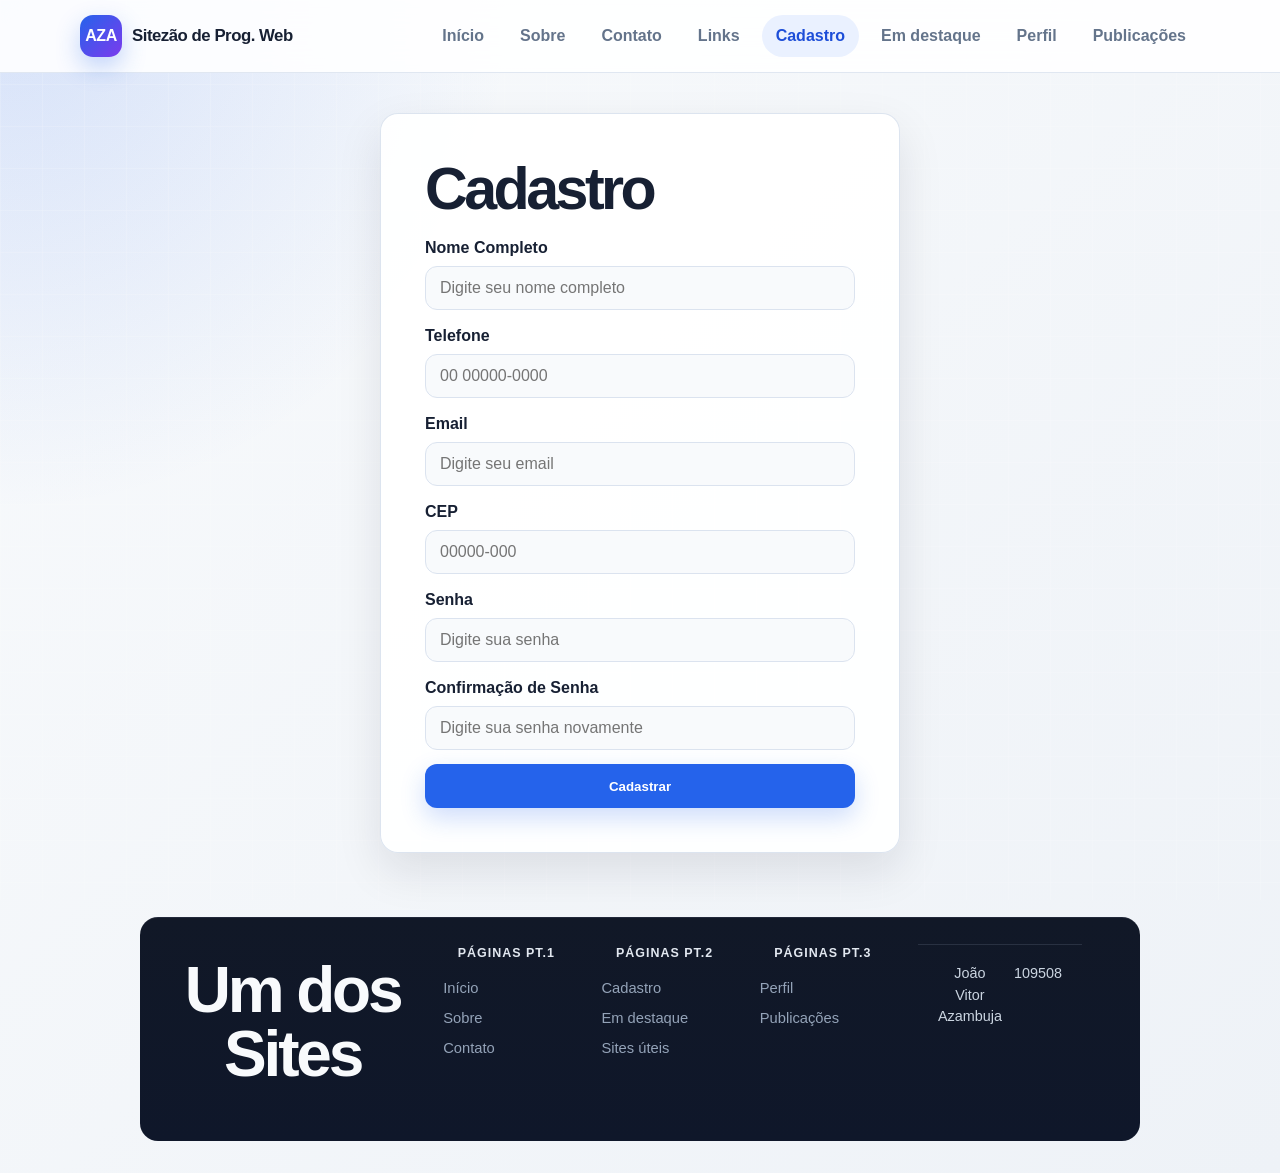
<file: Web/cadastro.html>
<!DOCTYPE html>
<html lang="pt-BR">
<head>
  <meta charset="utf-8" />
  <meta name="viewport" content="width=device-width, initial-scale=1.0" />
  <meta name="description" content="Página de cadastro" />
  <meta name="keywords" content="cadastro, formulário, validação" />
  <title>Cadastro - João Vitor Azambuja</title>
  <link href="style.css" rel="stylesheet" />
  <script src="scripts.js" defer></script>
</head>
<body>
  <div id="header-container"></div>

  <main class="page-card form-page compact-card">
    <h1>Cadastro</h1>

    <form onsubmit="enviarForm(event)">
      <div>
        <label for="name">Nome Completo</label>
        <input type="text" id="name" name="name" placeholder="Digite seu nome completo" />
      </div>

      <div>
        <label for="phone">Telefone</label>
        <input type="text" id="phone" name="phone" placeholder="00 00000-0000" />
      </div>

      <div>
        <label for="email">Email</label>
        <input type="text" id="email" name="email" placeholder="Digite seu email" />
      </div>

      <div>
        <label for="cep">CEP</label>
        <input type="text" id="cep" name="cep" placeholder="00000-000" />
      </div>

      <div>
        <label for="senha">Senha</label>
        <input type="password" id="senha" name="senha" placeholder="Digite sua senha" />
      </div>

      <div>
        <label for="senhaAlt">Confirmação de Senha</label>
        <input type="password" id="senhaAlt" name="senhaAlt" placeholder="Digite sua senha novamente" />
      </div>

      <button type="submit">Cadastrar</button>
    </form>

    <div class="erro" id="mensagemErro"></div>
    <div class="sucesso" id="mensagemSucesso"></div>

  </main>

  <div id="footer-container"></div>

</body>
</html>
</file>
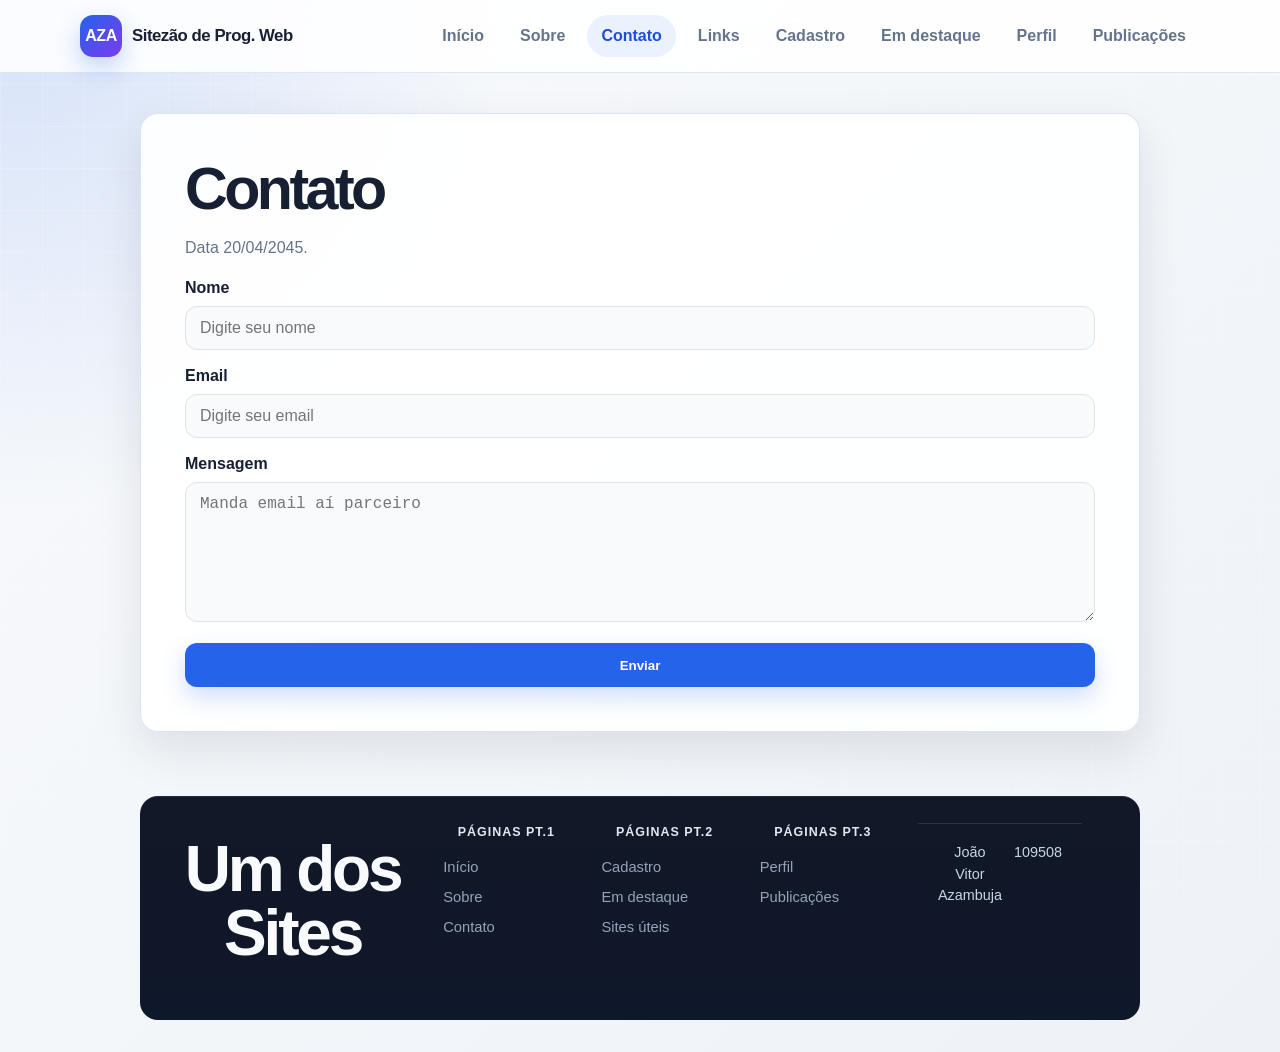
<file: Web/contato.html>
<!DOCTYPE html>
<html lang="pt-BR">
<head>
  <meta charset="utf-8" />
  <meta name="viewport" content="width=device-width, initial-scale=1.0" />
  <meta name="description" content="Página de contato" />
  <meta name="keywords" content="contato, formulário, mensagem" />
  <title>Contato - João Vitor Azambuja</title>
  <link href="style.css" rel="stylesheet" />
  <script src="scripts.js" defer></script>
</head>
<body>
  <div id="header-container"></div>

  <main class="page-card form-page">
    <h1>Contato</h1>
    <p>Data <time datetime="2045-04-20">20/04/2045</time>.</p>

    <form action="#" method="POST">
      <div>
        <label for="name">Nome</label>
        <input type="text" id="name" name="name" placeholder="Digite seu nome" />
      </div>

      <div>
        <label for="email">Email</label>
        <input type="email" id="email" name="email" placeholder="Digite seu email" />
      </div>

      <div>
        <label for="mensagem">Mensagem</label>
        <textarea id="mensagem" name="mensagem" placeholder="Manda email aí parceiro"></textarea>
      </div>

      <button type="submit">Enviar</button>
    </form>

  </main>

  <div id="footer-container"></div>

</body>
</html>
</file>
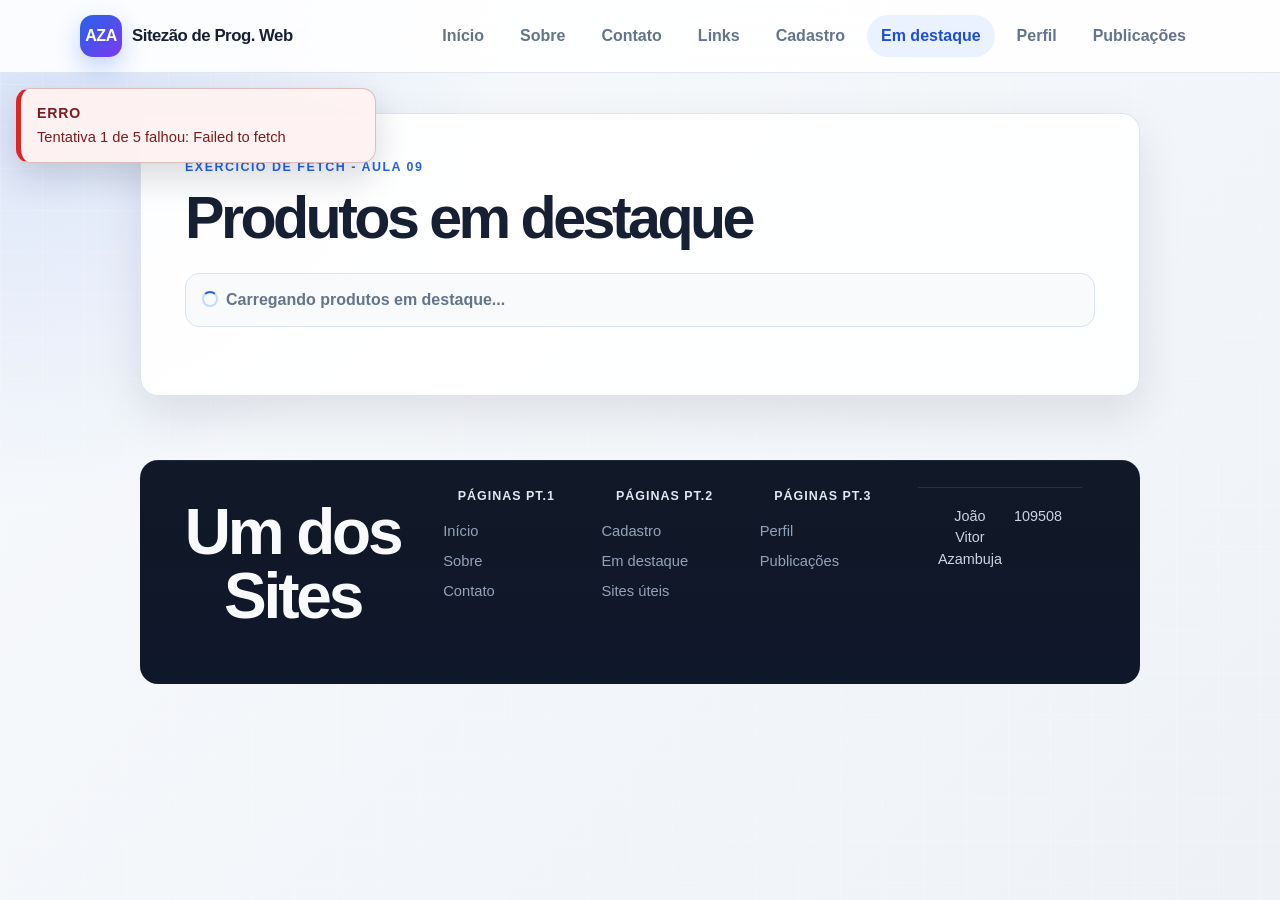
<file: Web/destaque.html>
<!DOCTYPE html>
<html lang="pt-BR">
<head>
  <meta charset="utf-8" />
  <meta name="viewport" content="width=device-width, initial-scale=1.0" />
  <meta name="description" content="Produtos em destaque carregados via API com cache local e tratamento de erros." />
  <meta name="keywords" content="html, css, javascript, fetch, api, produtos" />
  <title>Em destaque - João Vitor Azambuja</title>
  <link href="style.css" rel="stylesheet" />
  <script src="scripts.js" defer></script>
</head>
<body>
  <div id="header-container"></div>

  <main class="page-card featured-page">
    <section class="page-intro">
      <p class="eyebrow">Exercício de Fetch - Aula 09</p>
      <h1>Produtos em destaque</h1>

    </section>

    <section class="status-panel" aria-live="polite">
      <div id="featuredLoading" class="loading-box">Carregando produtos em destaque...</div>
      <div id="featuredError" class="erro"></div>
      <div id="featuredEmpty" class="empty-box">Nenhum produto em destaque encontrado.</div>
    </section>

    <section id="featuredProducts" class="products-grid" aria-label="Lista de produtos em destaque"></section>

  </main>

  <div id="footer-container"></div>

</body>
</html>
</file>
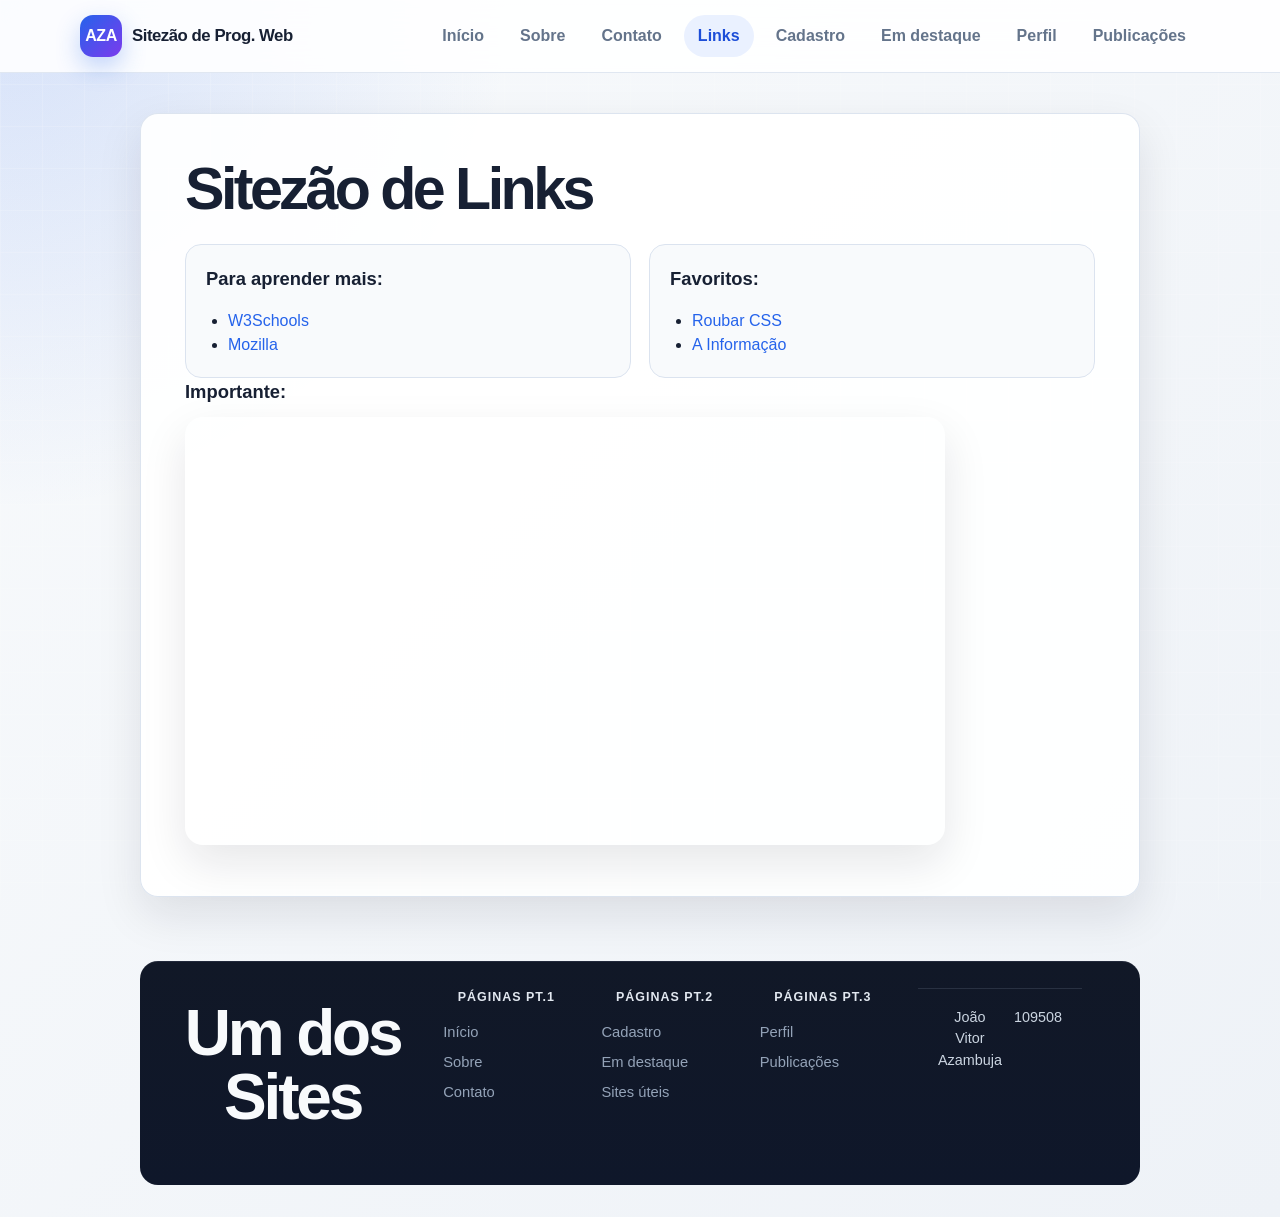
<file: Web/links.html>
<!DOCTYPE html>
<html lang="pt-BR">
<head>
  <meta charset="utf-8" />
  <meta name="viewport" content="width=device-width, initial-scale=1.0" />
  <meta name="description" content="Página de links úteis" />
  <meta name="keywords" content="links, favoritos, aprendizagem" />
  <title>Links - João Vitor Azambuja</title>
  <link href="style.css" rel="stylesheet" />
  <script src="scripts.js" defer></script>
</head>
<body>
  <div id="header-container"></div>

  <main class="page-card">
    <h1>Sitezão de Links</h1>

    <section class="grid-2">
      <div class="content-box">
        <h2>Para aprender mais:</h2>
        <ul>
          <li><a href="https://www.w3schools.com/" target="_blank" rel="noopener noreferrer">W3Schools</a></li>
          <li><a href="https://www.mozillafoundation.org/pt-BR/privacynotincluded/about/methodology/" target="_blank" rel="noopener noreferrer">Mozilla</a></li>
        </ul>
      </div>

      <div class="content-box">
        <h2>Favoritos:</h2>
        <ul>
          <li><a href="https://uiverse.io/" target="_blank" rel="noopener noreferrer">Roubar CSS</a></li>
          <li><a href="https://pt.wikipedia.org/wiki/Especial:Aleat%C3%B3ria" target="_blank" rel="noopener noreferrer">A Informação</a></li>
        </ul>
      </div>
    </section>

    <section>
      <h2>Importante:</h2>
      <iframe src="https://www.youtube.com/embed/dQw4w9WgXcQ" title="YouTube video player" allow="accelerometer; autoplay; clipboard-write; encrypted-media; gyroscope; picture-in-picture; web-share" referrerpolicy="strict-origin-when-cross-origin" allowfullscreen></iframe>
    </section>

  </main>

  <div id="footer-container"></div>

</body>
</html>
</file>
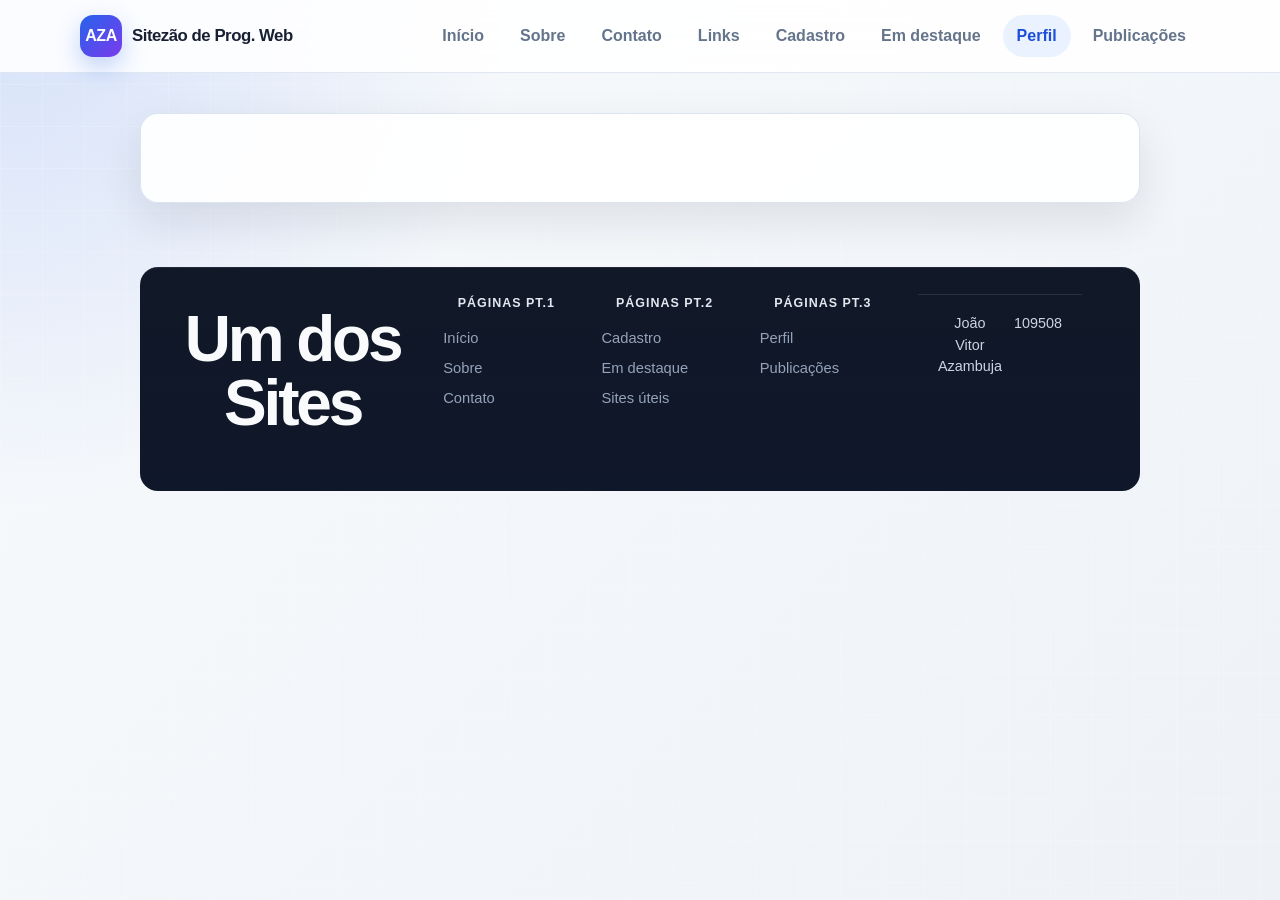
<file: Web/perfil.html>
<!DOCTYPE html>
<html lang="pt-BR">
<head>
  <meta charset="utf-8" />
  <meta name="viewport" content="width=device-width, initial-scale=1.0" />
  <meta name="description" content="Perfil do Usuário" />
  <meta name="keywords" content="perfil, profile, user, usuario" />
  <title>Perfil</title>
  <link href="style.css" rel="stylesheet" />
  <script src="scripts.js" defer></script>
</head>
<body>
  <div id="header-container"></div>

  <main class="page-card hero"></main>

  <div id="footer-container"></div>

</body>
</html>
</file>
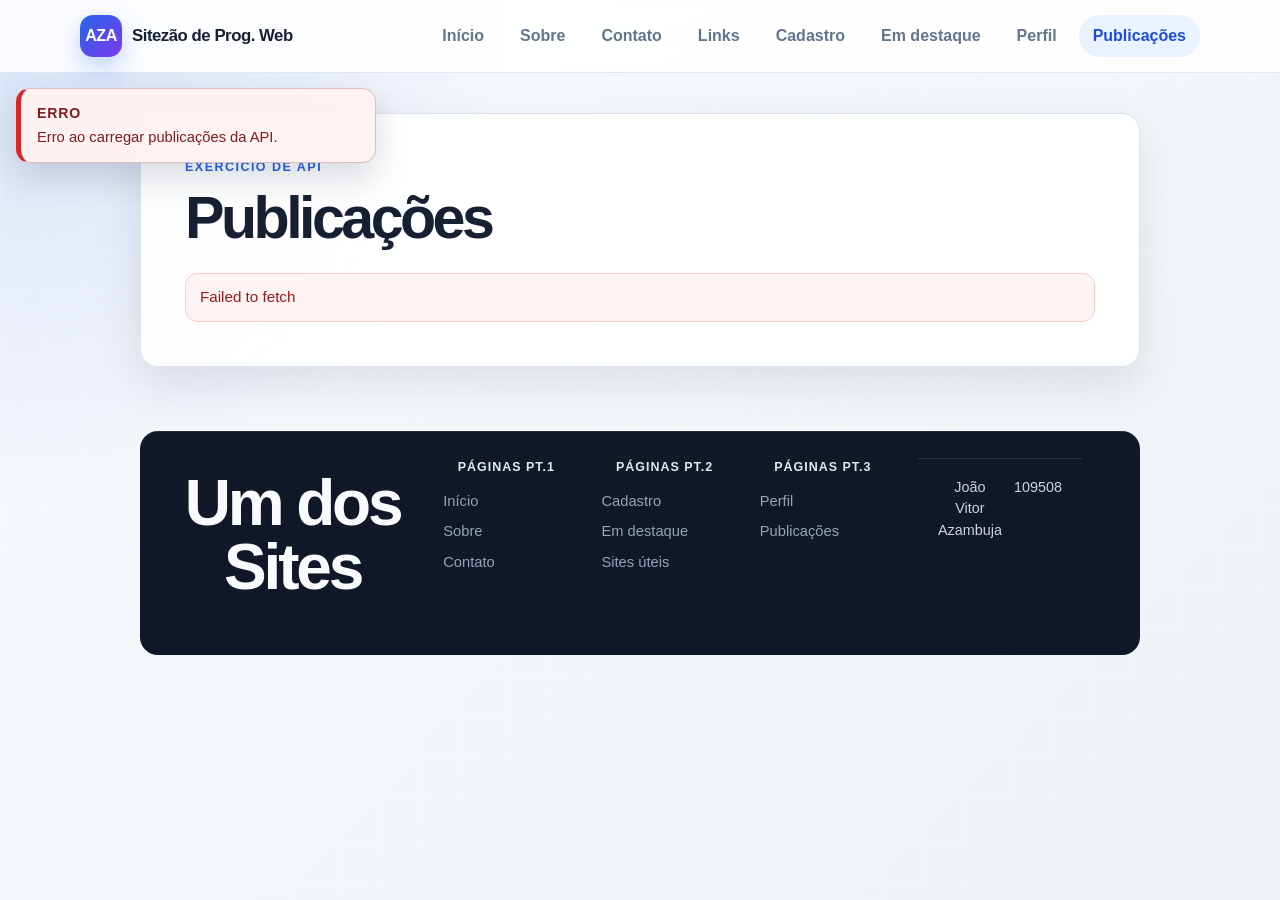
<file: Web/publi.html>
<!DOCTYPE html>
<html lang="pt-BR">

<head>
  <meta charset="utf-8" />
  <meta name="viewport" content="width=device-width, initial-scale=1.0" />
  <meta name="description" content="Publicações" />
  <meta name="keywords" content="publicacoes, posts" />
  <title>Publicações</title>
  <link href="style.css" rel="stylesheet" />
  <script src="scripts.js" defer></script>
</head>

<body>
  <div id="header-container"></div>

  <main class="page-card featured-page">
    <section class="page-intro">
      <p class="eyebrow">Exercício de API</p>
      <h1>Publicações</h1>

    </section>

    <section class="status-panel" aria-live="polite">
      <div id="postsLoading" class="loading-box">Carregando publicações...</div>
      <div id="postsError" class="erro"></div>
      <div id="postsEmpty" class="empty-box">Nenhuma publicação encontrada no momento.</div>

      <section id="postsList" class="posts-grid" aria-label="Lista de publicações"></section>

  </main>

  <div id="footer-container"></div>

</body>

</html>
</file>
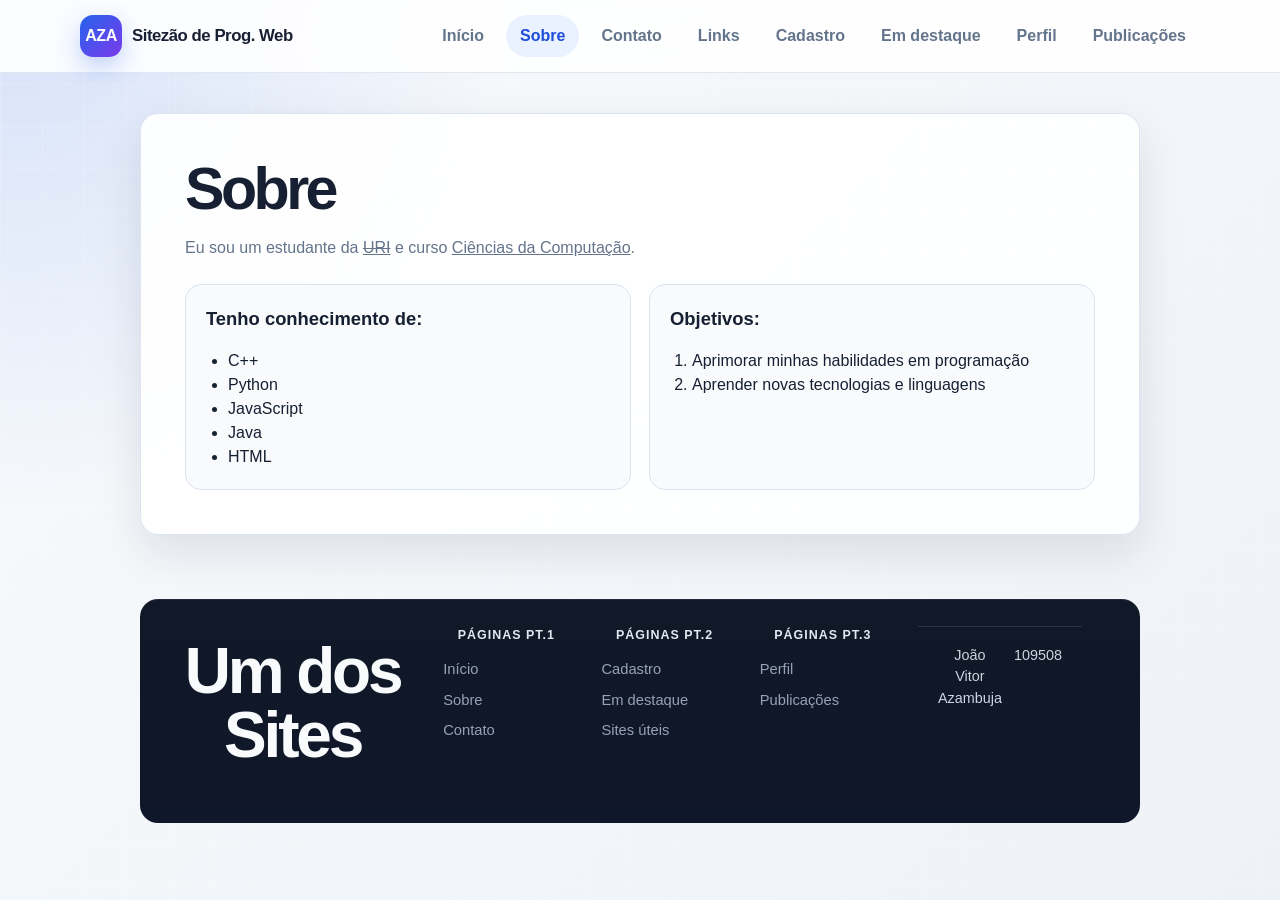
<file: Web/sobre.html>
<!DOCTYPE html>
<html lang="pt-BR">
<head>
  <meta charset="utf-8" />
  <meta name="viewport" content="width=device-width, initial-scale=1.0" />
  <meta name="description" content="Página sobre o estudante" />
  <meta name="keywords" content="sobre, estudante, computação" />
  <title>Sobre - João Vitor Azambuja</title>
  <link href="style.css" rel="stylesheet" />
  <script src="scripts.js" defer></script>
</head>
<body>
  <div id="header-container"></div>

  <main class="page-card">
    <h1>Sobre</h1>
    <p>Eu sou um estudante da <u><s>URI</s></u> e curso <u>Ciências da Computação</u>.</p>

    <section class="grid-2">
      <div class="content-box">
        <h2>Tenho conhecimento de:</h2>
        <ul>
          <li>C++</li>
          <li>Python</li>
          <li>JavaScript</li>
          <li>Java</li>
          <li>HTML</li>
        </ul>
      </div>

      <div class="content-box">
        <h2>Objetivos:</h2>
        <ol>
          <li>Aprimorar minhas habilidades em programação</li>
          <li>Aprender novas tecnologias e linguagens</li>
        </ol>
      </div>
    </section>

  </main>

  <div id="footer-container"></div>

</body>
</html>
</file>
<file: Web/style.css>
:root {
  --bg: #eef2f7;
  --surface: #ffffff;
  --surface-soft: #f8fafc;
  --text: #172033;
  --muted: #64748b;
  --primary: #2563eb;
  --primary-dark: #1d4ed8;
  --border: #dbe3ef;
  --shadow: 0 18px 45px rgba(15, 23, 42, 0.10);
  --radius: 18px;
}

* {
  box-sizing: border-box;
}

html {
  scroll-behavior: smooth;
}

body {
  margin: 0;
  min-height: 100vh;
  font-family: Arial, Helvetica, sans-serif;
  line-height: 1.5;
  color: var(--text);
  background:
    radial-gradient(circle at top left, rgba(37, 99, 235, 0.16), transparent 32rem),
    linear-gradient(135deg, #f8fafc 0%, var(--bg) 100%);
}

body::before {
  content: "";
  position: fixed;
  inset: 0;
  pointer-events: none;
  background-image: linear-gradient(rgba(255,255,255,0.45) 1px, transparent 1px), linear-gradient(90deg, rgba(255,255,255,0.45) 1px, transparent 1px);
  background-size: 42px 42px;
  opacity: 0.35;
}

a {
  color: var(--primary);
  text-decoration: none;
}

a:hover {
  text-decoration: underline;
}

img {
  max-width: 100%;
  height: auto;
  display: block;
  border-radius: var(--radius);
}

.site-header {
  position: sticky;
  top: 0;
  z-index: 10;
  border-bottom: 1px solid rgba(219, 227, 239, 0.85);
  background: rgba(255, 255, 255, 0.88);
  backdrop-filter: blur(16px);
}

.header-container {
  width: min(1120px, calc(100% - 32px));
  min-height: 72px;
  margin: 0 auto;
  display: flex;
  align-items: center;
  justify-content: space-between;
  gap: 24px;
}

.logo {
  display: inline-flex;
  align-items: center;
  gap: 10px;
  color: var(--text);
  font-weight: 800;
  letter-spacing: -0.03em;
}

.logo:hover {
  text-decoration: none;
}

.logo-icon {
  display: grid;
  place-items: center;
  width: 42px;
  height: 42px;
  color: #fff;
  background: linear-gradient(135deg, var(--primary), #7c3aed);
  border-radius: 13px;
  box-shadow: 0 10px 24px rgba(37, 99, 235, 0.28);
}

.logo-text {
  font-size: 1.05rem;
}

.site-nav ul {
  list-style: none;
  display: flex;
  align-items: center;
  gap: 8px;
  padding: 0;
  margin: 0;
}

.site-nav a {
  display: inline-flex;
  align-items: center;
  min-height: 42px;
  padding: 8px 14px;
  border-radius: 999px;
  color: var(--muted);
  font-weight: 700;
  transition: 0.2s ease;
}

.site-nav a:hover,
.site-nav a.active {
  color: var(--primary-dark);
  background: #eaf1ff;
  text-decoration: none;
}

.menu-toggle {
  display: none;
  width: 44px;
  height: 44px;
  border: 1px solid var(--border);
  border-radius: 12px;
  background: var(--surface);
  cursor: pointer;
}

.menu-toggle span {
  display: block;
  width: 20px;
  height: 2px;
  margin: 4px auto;
  background: var(--text);
  border-radius: 999px;
}

.page-card {
  position: relative;
  width: min(1000px, calc(100% - 32px));
  margin: 40px auto;
  padding: clamp(24px, 4vw, 44px);
  background: rgba(255, 255, 255, 0.92);
  border: 1px solid rgba(219, 227, 239, 0.95);
  border-radius: var(--radius);
  box-shadow: var(--shadow);
}

.compact-card {
  max-width: 520px;
}

.hero {
  display: grid;
  grid-template-columns: 1fr minmax(260px, 420px);
  align-items: center;
  gap: 32px;
}

.eyebrow {
  margin: 0 0 10px;
  color: var(--primary);
  font-weight: 800;
  text-transform: uppercase;
  letter-spacing: 0.12em;
  font-size: 0.78rem;
}

h1 {
  margin: 0 0 16px;
  font-size: clamp(2rem, 5vw, 3.7rem);
  line-height: 1.05;
  letter-spacing: -0.06em;
}

h2 {
  margin: 0 0 12px;
  font-size: 1.15rem;
}

p {
  color: var(--muted);
}

mark {
  padding: 2px 6px;
  border-radius: 8px;
  color: #854d0e;
  background: #fef3c7;
}

.button-link,
button {
  display: inline-flex;
  justify-content: center;
  align-items: center;
  min-height: 44px;
  padding: 12px 18px;
  border: 0;
  border-radius: 12px;
  color: #fff;
  background: var(--primary);
  font-weight: 800;
  cursor: pointer;
  box-shadow: 0 10px 24px rgba(37, 99, 235, 0.22);
}

.button-link:hover,
button:hover {
  background: var(--primary-dark);
  text-decoration: none;
}

button:disabled {
  cursor: wait;
  opacity: 0.75;
}

.grid-2 {
  display: grid;
  grid-template-columns: repeat(2, minmax(0, 1fr));
  gap: 18px;
  margin-top: 24px;
}

.content-box {
  padding: 20px;
  background: var(--surface-soft);
  border: 1px solid var(--border);
  border-radius: 16px;
}

.content-box ul,
.content-box ol {
  margin-bottom: 0;
  padding-left: 22px;
}

.form-page form {
  display: grid;
  gap: 14px;
}

label {
  display: block;
  margin-bottom: 6px;
  color: var(--text);
  font-weight: 700;
}

input,
textarea {
  width: 100%;
  padding: 12px 14px;
  border: 1px solid var(--border);
  border-radius: 12px;
  background: var(--surface-soft);
  color: var(--text);
  font-size: 1rem;
  outline: none;
}

input:focus,
textarea:focus {
  border-color: var(--primary);
  box-shadow: 0 0 0 4px rgba(37, 99, 235, 0.12);
}

textarea {
  min-height: 140px;
  resize: vertical;
}

.erro,
.sucesso {
  display: none;
  margin-top: 16px;
  padding: 12px 14px;
  border-radius: 12px;
  font-size: 0.95rem;
}

.erro {
  color: #991b1b;
  background: #fef2f2;
  border: 1px solid #fecaca;
}

.sucesso {
  color: #166534;
  background: #f0fdf4;
  border: 1px solid #bbf7d0;
}

iframe {
  width: 100%;
  max-width: 760px;
  aspect-ratio: 16 / 9;
  height: auto;
  border: 0;
  border-radius: var(--radius);
  box-shadow: var(--shadow);
}

footer {
  position: relative;
  width: min(1000px, calc(100% - 32px));
  margin: 0 auto 32px;
  padding: 18px;
  text-align: center;
  color: #fff;
  background: #172033;
  border-radius: var(--radius);
}

footer p {
  margin: 4px 0;
  color: #cbd5e1;
}

@media (max-width: 760px) {
  .header-container {
    width: min(100% - 24px, 1120px);
    min-height: 64px;
  }

  .menu-toggle {
    display: block;
  }

  .site-nav {
    position: absolute;
    left: 12px;
    right: 12px;
    top: 72px;
    display: none;
    padding: 12px;
    background: #fff;
    border: 1px solid var(--border);
    border-radius: 16px;
    box-shadow: var(--shadow);
  }

  .site-nav.open {
    display: block;
  }

  .site-nav ul {
    flex-direction: column;
    align-items: stretch;
  }

  .site-nav a {
    width: 100%;
  }

  .hero,
  .grid-2 {
    grid-template-columns: 1fr;
  }

  .page-card {
    margin: 24px auto;
  }
}

@media (max-width: 480px) {
  .logo-text {
    display: none;
  }

  .page-card {
    width: min(100% - 20px, 1000px);
    padding: 22px;
  }

  footer {
    width: min(100% - 20px, 1000px);
  }
}

.page-intro {
  max-width: 760px;
}

.status-panel {
  margin-top: 24px;
}

.loading-box,
.empty-box {
  display: none;
  padding: 14px 16px;
  border-radius: 14px;
  border: 1px solid var(--border);
  background: var(--surface-soft);
  color: var(--muted);
  font-weight: 700;
}

.loading-box::before {
  content: "";
  display: inline-block;
  width: 12px;
  height: 12px;
  margin-right: 8px;
  border: 2px solid #bfdbfe;
  border-top-color: var(--primary);
  border-radius: 50%;
  animation: spin 0.8s linear infinite;
  vertical-align: -2px;
}

.products-grid {
  display: grid;
  grid-template-columns: repeat(3, minmax(0, 1fr));
  gap: 18px;
  margin-top: 24px;
}

.product-card {
  display: flex;
  flex-direction: column;
  gap: 10px;
  min-height: 210px;
  padding: 22px;
  border: 1px solid var(--border);
  border-radius: 18px;
  background: linear-gradient(180deg, #ffffff 0%, #f8fafc 100%);
  box-shadow: 0 12px 30px rgba(15, 23, 42, 0.08);
}

.product-card h2 {
  margin: 0;
  font-size: 1.2rem;
  line-height: 1.25;
}

.product-badge {
  width: fit-content;
  padding: 6px 10px;
  border-radius: 999px;
  color: var(--primary-dark);
  background: #eaf1ff;
  font-size: 0.78rem;
  font-weight: 800;
  text-transform: uppercase;
  letter-spacing: 0.08em;
}

.product-price {
  margin: auto 0 0;
  color: var(--text);
  font-size: 1.6rem;
  font-weight: 900;
  letter-spacing: -0.04em;
}

.product-description {
  margin: 0;
}

@keyframes spin {
  to {
    transform: rotate(360deg);
  }
}

@media (max-width: 900px) {
  .products-grid {
    grid-template-columns: repeat(2, minmax(0, 1fr));
  }
}

@media (max-width: 580px) {
  .products-grid {
    grid-template-columns: 1fr;
  }

  .product-card {
    min-height: auto;
  }
}

.toast-container {
  position: fixed;
  top: 88px;
  left: 16px;
  z-index: 9999;
  display: flex;
  flex-direction: column;
  gap: 10px;
  width: min(360px, calc(100vw - 32px));
  pointer-events: none;
}

.toast {
  display: grid;
  gap: 4px;
  padding: 14px 16px;
  border-radius: 14px;
  border: 1px solid rgba(127, 29, 29, 0.25);
  color: #7f1d1d;
  background: rgba(254, 242, 242, 0.96);
  box-shadow: 0 14px 35px rgba(15, 23, 42, 0.16);
  animation: toastEntrada 0.3s ease both;
  pointer-events: auto;
}

.toast strong {
  font-size: 0.88rem;
  text-transform: uppercase;
  letter-spacing: 0.06em;
}

.toast span {
  font-size: 0.92rem;
  line-height: 1.35;
}

.toast-erro {
  border-left: 5px solid #dc2626;
}

.toast-saindo {
  animation: toastSaida 0.35s ease both;
}

@keyframes toastEntrada {
  from {
    opacity: 0;
    transform: translateX(-18px);
  }

  to {
    opacity: 1;
    transform: translateX(0);
  }
}

@keyframes toastSaida {
  from {
    opacity: 1;
    transform: translateX(0);
  }

  to {
    opacity: 0;
    transform: translateX(-18px);
  }
}

@media (max-width: 580px) {
  .toast-container {
    top: 76px;
    left: 12px;
    width: calc(100vw - 24px);
  }
}

.site-footer {
    margin-top: 48px;
    background: #101827;
    color: #f8fafc;
    border-top: 1px solid rgba(255, 255, 255, 0.08);
}

.footer-container {
    max-width: 1100px;
    margin: 0 auto;
    padding: 32px 20px;
    display: grid;
    grid-template-columns: 1.5fr 1fr 1fr;
    gap: 24px;
    align-items: start;
}

.footer-info h2 {
    margin: 0 0 8px;
    font-size: 1.3rem;
}

.footer-info p,
.footer-copy p {
    margin: 4px 0;
    color: #cbd5e1;
}

.footer-links {
    display: flex;
    flex-direction: column;
    gap: 8px;
}

.footer-links a {
    color: #cbd5e1;
    text-decoration: none;
    transition: color 0.2s ease;
}

.footer-links a:hover {
    color: #ffffff;
}

.footer-copy {
    text-align: right;
}

@media (max-width: 768px) {
    .footer-container {
        grid-template-columns: 1fr;
        text-align: center;
    }

    .footer-links {
        align-items: center;
    }

    .footer-copy {
        text-align: center;
    }
}

.site-footer {
  margin-top: 64px;
  background: linear-gradient(180deg, #111827 0%, #0f172a 100%);
  color: #f8fafc;
  border-top: 1px solid rgba(255, 255, 255, 0.08);
}

.footer-main,
.footer-columns,
.footer-bottom {
  max-width: 1100px;
  margin: 0 auto;
  padding-left: 20px;
  padding-right: 20px;
}

.footer-main {
  display: flex;
  align-items: center;
  justify-content: space-between;
  gap: 16px;
  padding-top: 8px;
  padding-bottom: 24px;
}

.footer-brand h2 {
  margin: 0;
  font-size: clamp(2.4rem, 7vw, 4rem);
  line-height: 1;
  letter-spacing: -0.05em;
}

.footer-brand p {
  margin: 8px 0 0;
  color: #cbd5e1;
}


.footer-columns {
  display: grid;
  grid-template-columns: repeat(4, 1fr);
  gap: 32px;
  padding-bottom: 32px;
}

.footer-column h3 {
  margin: 0 0 14px;
  color: #e2e8f0;
  font-size: 0.78rem;
  text-transform: uppercase;
  letter-spacing: 0.08em;
}

.footer-column a {
  display: block;
  width: fit-content;
  color: #94a3b8;
  text-decoration: none;
  margin-bottom: 8px;
  font-size: 0.92rem;
  transition: color 0.2s ease, transform 0.2s ease;
}

.footer-column a:hover {
  color: #ffffff;
  transform: translateX(3px);
  text-decoration: none;
}

.footer-bottom {
  border-top: 1px solid rgba(148, 163, 184, 0.18);
  padding-top: 18px;
  padding-bottom: 22px;
  display: flex;
  justify-content: space-between;
  gap: 12px;
  color: #94a3b8;
  font-size: 0.9rem;
}

.footer-bottom p {
  margin: 0;
}

@media (max-width: 768px) {

  .footer-main {
    flex-direction: column;
    align-items: flex-start;
  }

  .footer-columns {
    grid-template-columns: repeat(2, 1fr);
  }

  .footer-bottom {
    flex-direction: column;
    text-align: center;
  }
}

@media (max-width: 480px) {

  .footer-main {
    align-items: center;
    text-align: center;
  }

  .footer-columns {
    grid-template-columns: 1fr;
    text-align: center;
  }

  .footer-column a {
    margin-left: auto;
    margin-right: auto;
  }

}
.posts-grid {
  display: grid;
  grid-template-columns: repeat(auto-fit, minmax(280px, 1fr));
  gap: 20px;
}

.post-card {
  background: rgb(0, 12, 37);
  border: 1px solid rgba(96, 165, 250, 0.22);
  border-radius: 18px;
  padding: 22px;
  box-shadow: 0 18px 42px rgba(15, 23, 42, 0.22);
  transition: transform 0.2s ease, border-color 0.2s ease;
}

.post-card:hover {
  transform: translateY(-4px);
  border-color: rgba(96, 165, 250, 0.45);
}

.post-card-header {
  display: flex;
  justify-content: space-between;
  gap: 12px;
  margin-bottom: 14px;
  color: #93c5fd;
  font-size: 0.85rem;
  font-weight: 700;
}

.post-card h2 {
  margin: 0 0 12px;
  color: #f8fafc;
  font-size: 1.35rem;
}

.post-content {
  color: #cbd5e1;
  margin-bottom: 18px;
}

.post-meta {
  border-top: 1px solid rgba(148, 163, 184, 0.18);
  padding-top: 14px;
  display: flex;
  flex-direction: column;
  gap: 6px;
  color: #94a3b8;
  font-size: 0.9rem;
}

.post-meta strong {
  color: #bfdbfe;
}
</file>
